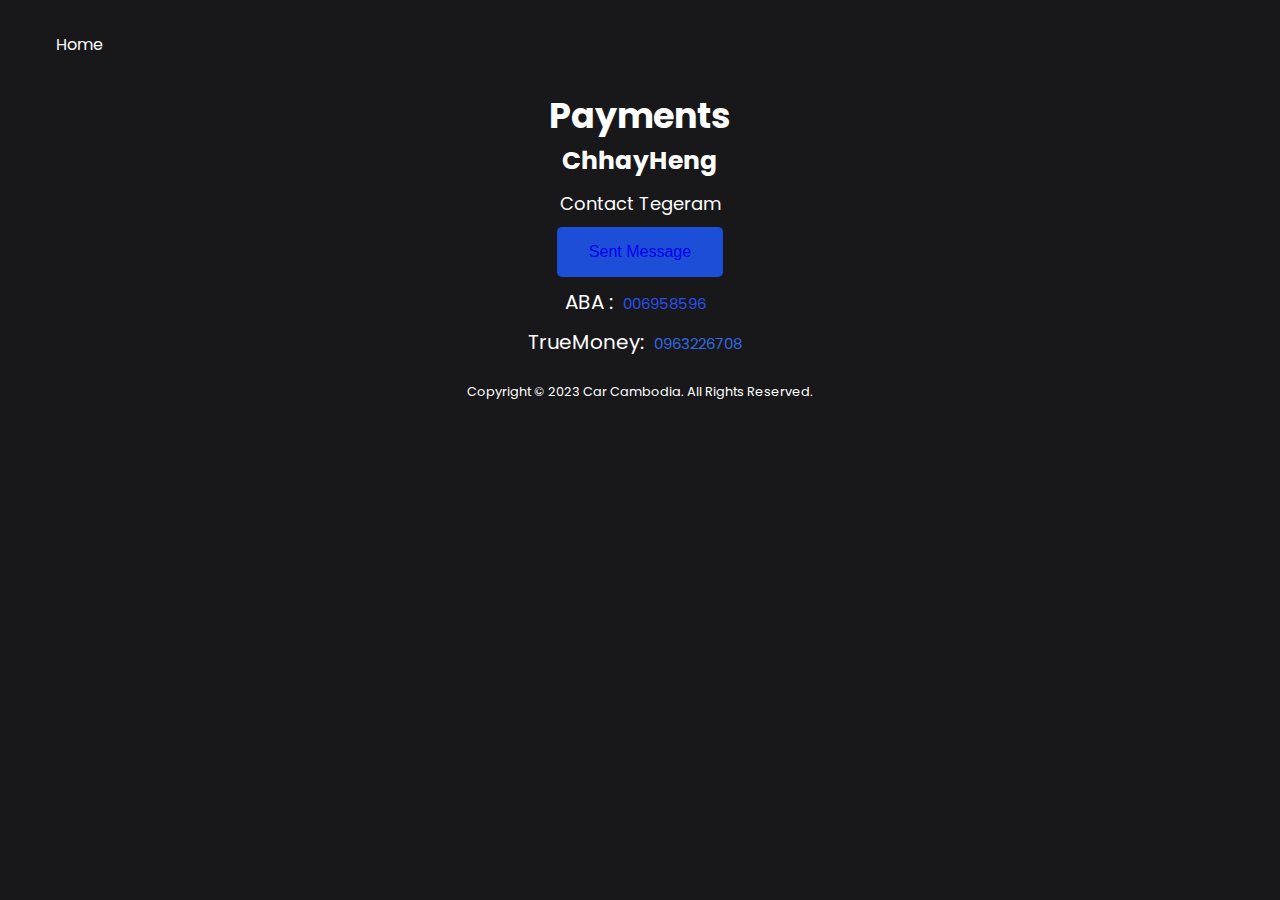
<file: payment.html>
<!DOCTYPE html>
<html>

<head>
    <title>chhayheng</title>

    <!-- code for font awesome cdn -->
    <link rel="stylesheet" href="https://cdnjs.cloudflare.com/ajax/libs/font-awesome/4.7.0/css/font-awesome.min.css">
    <!-- code for font awesome cdn -->

    <!-- code for linking css file -->
    <link rel="stylesheet" type="text/css" href="styles.css">
    <!-- code for linking css file -->
</head>

<body>
    <nav>
        <ul class="nav-links">
            <li class="link"><a href="index.html">Home</a></li>
        </ul>
    </nav>
    <center>
        <h1 style="margin:0px;font-size:35px;color:rgb(255, 255, 255);">Payments</h1>
        <h1 style="margin:0px;font-size:25px;color:rgb(255, 255, 255);">ChhayHeng</h1>
        <p style="margin:10px;font-size:18px;color:rgb(255, 255, 255);">Contact Tegeram</p>
        <button class="btn"><a href="https://t.me/chhayhengs">Sent Message</a></button>
        </div>
    </center>
    <center>
        <p style="margin:10px;font-size:20px;color:rgb(255, 255, 255);">ABA :<a style="margin:10px;font-size:15px;color:rgb(43, 80, 242);">006958596</a></p>
        <p style="margin:10px;font-size:20px;color:rgb(255, 255, 255);">TrueMoney:<a style="margin:10px;font-size:15px;color:rgb(51, 105, 230);">0963226708</a></p>
    </center>
</body>

<style>
    .sticky-container {
        padding: 0px;
        margin: 0px;
        position: fixed;
        left: -145px;
        top: 250px;
        width: 185px;
        z-index: 1100;
    }
    
    .sticky li {
        list-style-type: none;
        background-color: #ffffff5c;
        border-radius: 15px;
        color: #efefef;
        height: 43px;
        padding: 0px;
        margin: 0px 0px 1px 0px;
        -webkit-transition: all 0.25s ease-in-out;
        -moz-transition: all 0.25s ease-in-out;
        -o-transition: all 0.25s ease-in-out;
        transition: all 0.25s ease-in-out;
        cursor: pointer;
    }
    
    .sticky li:hover {
        margin-right: -115px;
    }
    
    .sticky li img {
        float: right;
        margin: 5px 4px;
        margin-left: 5px;
    }
    
    .sticky li p {
        padding-top: 5px;
        margin: 0px;
        line-height: 16px;
        font-size: 11px;
    }
    
    .sticky li p a {
        text-decoration: none;
        color: #fff;
    }
    
    .sticky li p a:hover {
        text-decoration: underline;
    }
</style>
<!-- <script type="text/javascript">window.$crisp=[];window.CRISP_WEBSITE_ID="b31e3320-1328-49cb-b747-993a90074ea3";(function(){d=document;s=d.createElement("script");s.src="https://client.crisp.chat/l.js";s.async=1;d.getElementsByTagName("head")[0].appendChild(s);})();</script> </body>
          -->
<script src="//code.tidio.co/jecmen11866qsaiwrgkvmtmmcwykmcwt.js" async></script>
<div class="copyright">
    Copyright © 2023 Car Cambodia. All Rights Reserved.
</div>

</body>

</html>
</file>
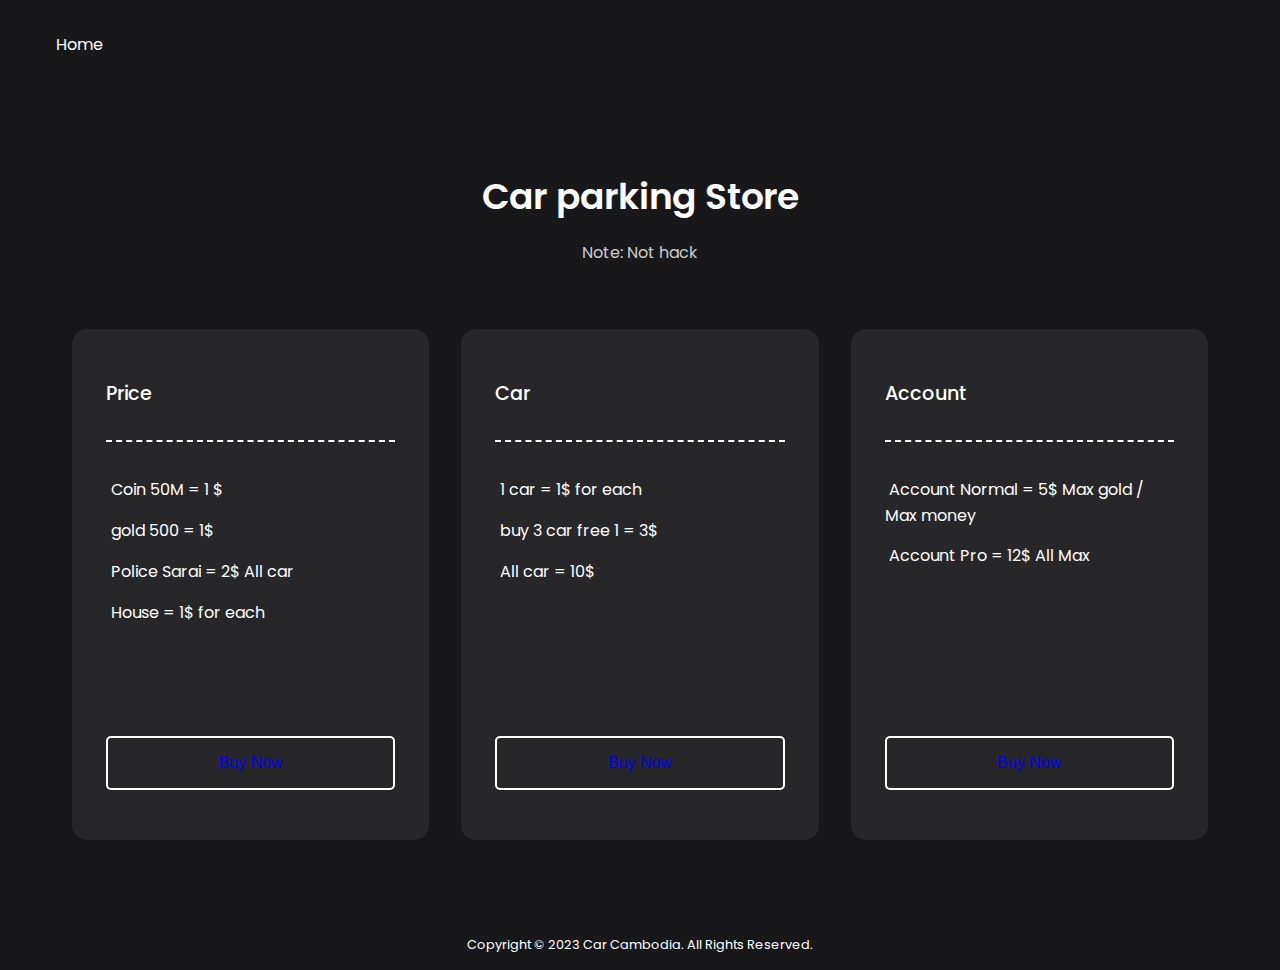
<file: product.html>
<!DOCTYPE html>
<html>

<head>
    <title>chhayheng</title>

    <!-- code for font awesome cdn -->
    <link rel="stylesheet" href="https://cdnjs.cloudflare.com/ajax/libs/font-awesome/4.7.0/css/font-awesome.min.css">
    <!-- code for font awesome cdn -->

    <!-- code for linking css file -->
    <link rel="stylesheet" type="text/css" href="styles.css">
    <!-- code for linking css file -->
</head>

<body>
    <nav>
        <ul class="nav-links">
            <li class="link"><a href="index.html">Home</a></li>
        </ul>
    </nav>
    <section class="container">
        <h2 class="header">Car parking Store</h2>
        <p class="sub-header">
            Note: Not hack
        </p>
        <div class="pricing">
            <div class="card">
                <div class="content">
                    <h4>Price</h4>
                    <h3></h3>
                    <p>
                        <i class="ri-checkbox-circle-line"></i> Coin 50M = 1 $
                    </p>
                    <p>
                        <i class="ri-checkbox-circle-line"></i> gold 500 = 1$
                    </p>
                    <p>
                        <i class="ri-checkbox-circle-line"></i> Police Sarai = 2$ All car
                    </p>
                    <p>
                        <i class="ri-checkbox-circle-line"></i> House = 1$ for each
                    </p>
                </div>
                <button class="btn"><a href="payment.html">Buy Now</a></button>
            </div>
            <div class="card">
                <div class="content">
                    <h4>Car</h4>
                    <h3></h3>
                    <p>
                        <i class="ri-checkbox-circle-line"></i> 1 car = 1$ for each
                    </p>
                    <p>
                        <i class="ri-checkbox-circle-line"></i> buy 3 car free 1 = 3$
                    </p>
                    <p>
                        <i class="ri-checkbox-circle-line"></i> All car = 10$
                    </p>
                </div>
                <button class="btn"><a href="payment.html">Buy Now</a></button>
            </div>
            <div class="card">
                <div class="content">
                    <h4>Account</h4>
                    <h3></h3>
                    <p>
                        <i class="ri-checkbox-circle-line"></i> Account Normal = 5$ Max gold / Max money
                    </p>
                    <p>
                        <i class="ri-checkbox-circle-line"></i> Account Pro = 12$ All Max
                    </p>
                    <p>
                        <i class="ri-checkbox-circle-line"></i>
                    </p>
                    <p>
                        <i class="ri-checkbox-circle-line"></i>
                    </p>
                    <p>
                        <i class="ri-checkbox-circle-line"></i>
                    </p>
                </div>
                <button class="btn"><a href="payment.html">Buy Now</a></button>
            </div>
        </div>
    </section>

    <div class="copyright">
        Copyright © 2023 Car Cambodia. All Rights Reserved.
    </div>
</body>

</html>
</file>
<file: styles.css>
@import url('https://fonts.googleapis.com/css2?family=Poppins:wght@300;400;500;600;700;800&display=swap');
* {
    padding: 0;
    margin: 0;
    outline: none;
    border: none;
    box-sizing: border-box;
}

img {
    width: 100%;
    display: flex;
}

a {
    text-decoration: none;
}

body {
    font-family: 'Poppins', sans-serif;
    background-color: #18181B;
}

nav {
    max-width: 1200px;
    margin: auto;
    padding: 2rem 1rem;
    display: flex;
    align-items: center;
    justify-content: space-between;
    gap: 2rem;
}

.nav-logo {
    max-width: 100px;
}

.nav-links {
    list-style: none;
    display: flex;
    align-items: center;
    gap: 3rem;
}

.link a {
    position: relative;
    padding-bottom: 0.75rem;
    color: #fff;
}

.link a::after {
    content: "";
    position: absolute;
    height: 2px;
    width: 0;
    bottom: 0;
    left: 0;
    background-color: #1d4ed8;
    transition: all 0.3s ease;
}

.link a:hover::after {
    width: 70%;
}

.btn {
    padding: 1rem 2rem;
    font-size: 1rem;
    color: #fff;
    background-color: #1d4ed8;
    border-radius: 5px;
    cursor: pointer;
    transition: all 0.3s ease;
}

.btn:hover {
    background-color: #1e40af;
}

.container {
    max-width: 1200px;
    margin: auto;
    padding: 5rem 2rem;
}

.blur {
    position: absolute;
    box-shadow: 0 0 1000px 50px #1d4ed8;
    z-index: -100;
}

header {
    position: relative;
    padding-top: 2rem;
    display: grid;
    grid-template-columns: repeat(2, 1fr);
    align-items: center;
    gap: 2rem;
}

header .content h4 {
    margin-bottom: 1rem;
    color: #ccc;
    font-size: 1rem;
    font-weight: 600;
}

header .content h1 {
    color: #fff;
    margin-bottom: 1rem;
    font-size: 3rem;
    font-weight: 700;
    line-height: 4rem;
}

header .content h1 span {
    -webkit-text-fill-color: transparent;
    -webkit-text-stroke: 1px #fff;
}

header .content p {
    margin-bottom: 2rem;
    color: #ccc;
}

header .image {
    position: relative;
}

header .image::before {
    content: "o";
    position: absolute;
    top: 0;
    left: 50%;
    transform: translateX(-50%);
    font-size: 38rem;
    font-weight: 400;
    line-height: 20rem;
    color: #1d4ed8;
    opacity: 0.2;
    z-index: -100;
}

header .image img {
    max-width: 600px;
    margin: auto;
}

section .header {
    margin-bottom: 1rem;
    color: #fff;
    text-align: center;
    font-size: 2.25rem;
    font-weight: 600;
}

.features {
    margin-top: 4rem;
    display: grid;
    grid-template-columns: repeat(4, 1fr);
    gap: 2rem;
}

.features .card {
    background-color: #27272a;
    padding: 1rem;
    border: 2px solid transparent;
    border-radius: 15px;
    transition: all 0.3s ease;
}

.features .card:hover {
    background-color: #323232;
    border-color: #fff;
}

.features .card span {
    display: inline-block;
    background-color: #1e40af;
    padding: 2px 9px;
    margin-bottom: 1rem;
    font-size: 1.75rem;
    color: #fff;
    border-radius: 5px;
}

.features .card h4 {
    margin-bottom: 0.5rem;
    color: #fff;
    font-size: 1.2rem;
    font-weight: 600;
}

.features .card p {
    color: #ccc;
    margin-bottom: 1rem;
}

.features .card a {
    color: #fff;
    transition: all 0.3s ease;
}

.features .card a:hover {
    color: #1e40af;
}

.sub-header {
    max-width: 600px;
    margin: auto;
    text-align: center;
    color: #ccc;
}

.pricing {
    margin-top: 4rem;
    display: grid;
    grid-template-columns: repeat(3, 1fr);
    gap: 2rem;
}

.pricing .card {
    padding: 3rem 2rem;
    background-color: #27272a;
    display: flex;
    flex-direction: column;
    border: 2px solid transparent;
    border-radius: 15px;
    transition: all 0.3s ease;
}

.pricing .card:hover {
    background-color: #323232;
    border-color: #fff;
}

.pricing .card .content {
    flex: 1;
    margin-bottom: 2rem;
}

.pricing .card h4 {
    margin-bottom: 1rem;
    color: #fff;
    font-size: 1.2rem;
    font-weight: 500;
}

.pricing .card h3 {
    color: #fff;
    padding-bottom: 1rem;
    margin-bottom: 2rem;
    font-size: 2rem;
    font-weight: 600;
    border-bottom: 2px dashed #fff;
}

.pricing .card p {
    color: #fff;
    margin-bottom: 0.75rem;
}

.pricing .card p i {
    color: #ccc;
    font-size: 1.2rem;
    margin-right: 0.3rem;
}

.pricing .card button {
    color: #fff;
    background-color: transparent;
    border: 2px solid #fff;
}

.pricing .card button:hover {
    background-color: #1e40af;
    border-color: #1e40af;
}

footer {
    position: relative;
    display: grid;
    grid-template-columns: 400px repeat(3, 1fr);
    gap: 2rem;
}

footer .column .logo {
    max-width: 100px;
    margin-bottom: 2rem;
}

footer .column p {
    color: #ccc;
    margin-bottom: 2rem;
}

footer .column .socials {
    display: flex;
    align-items: center;
    gap: 1rem;
}

footer .column .socials a {
    color: #ccc;
    border: 1px solid #ccc;
    padding: 5px 10px;
    font-size: 1.25rem;
    border-radius: 100%;
    transition: all 0.3s ease;
}

footer .column .socials a:hover {
    color: #fff;
    background-color: #1d4ed8;
    border-color: #1d4ed8;
}

footer .column h4 {
    color: #fff;
    margin-bottom: 2rem;
    font-size: 1.2rem;
    font-weight: 500;
}

footer .column>a {
    display: block;
    color: #ccc;
    margin-bottom: 1rem;
    transition: all 0.3s ease;
}

footer .column>a:hover {
    color: #1d4ed8;
}

.copyright {
    max-width: 1200px;
    margin: auto;
    padding: 1rem;
    color: #fff;
    font-size: 0.8rem;
    text-align: center;
}

@media (width < 900px) {
    .nav-links {
        display: none;
    }
    header {
        grid-template-columns: repeat(1, 1fr);
    }
    header .image {
        grid-area: 1/1/2/2;
    }
    .features {
        grid-template-columns: repeat(2, 1fr);
    }
    .pricing {
        grid-template-columns: repeat(2, 1fr);
    }
    footer {
        grid-template-columns: 1fr 200px;
    }
    nav .features {
        max-width: 1200px;
        margin: auto;
        padding: 2rem 1rem;
        display: flex;
        align-items: center;
        justify-content: space-between;
        gap: 2rem;
    }
}

@media (width < 600px) {
    header .image::before {
        display: none;
    }
    .features {
        grid-template-columns: repeat(1, 1fr);
    }
    .pricing {
        grid-template-columns: repeat(1, 1fr);
    }
    footer {
        grid-template-columns: 1fr 150px;
    }
}
</file>
